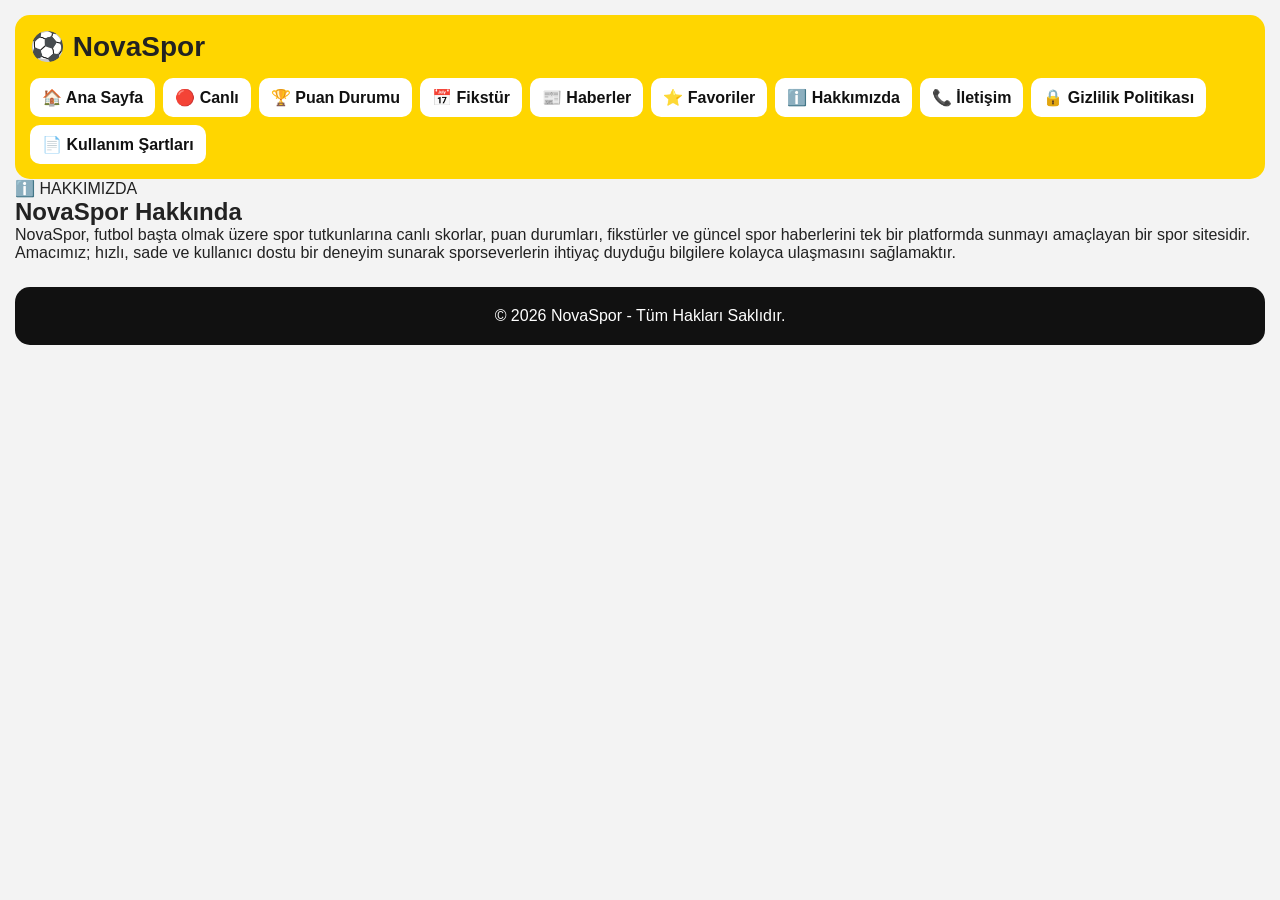
<file: about.html>
<!DOCTYPE html>
<html lang="tr">

<head>
    <meta charset="UTF-8">
    <meta name="viewport" content="width=device-width, initial-scale=1.0">
    <title>NovaSpor | Hakkımızda</title>

    <link rel="stylesheet" href="css/style.css">
</head>

<body>

<header>

<div class="logo">
⚽ <span>Nova</span>Spor
</div>

<nav>
<a href="index.html">🏠 Ana Sayfa</a>
<a href="live.html">🔴 Canlı</a>
<a href="standings.html">🏆 Puan Durumu</a>
<a href="fixtures.html">📅 Fikstür</a>
<a href="news.html">📰 Haberler</a>
<a href="favorites.html">⭐ Favoriler</a>
<a href="about.html">ℹ️ Hakkımızda</a>
<a href="contact.html">📞 İletişim</a>
<a href="privacy.html">🔒 Gizlilik Politikası</a>
<a href="terms.html">📄 Kullanım Şartları</a>
</nav>

</header>

<section class="hero">

<div class="hero-left">

<span class="badge">ℹ️ HAKKIMIZDA</span>

<h1>NovaSpor Hakkında</h1>

<p>
NovaSpor, futbol başta olmak üzere spor tutkunlarına canlı skorlar, puan durumları, fikstürler ve güncel spor haberlerini tek bir platformda sunmayı amaçlayan bir spor sitesidir.
</p>

<p>
Amacımız; hızlı, sade ve kullanıcı dostu bir deneyim sunarak sporseverlerin ihtiyaç duyduğu bilgilere kolayca ulaşmasını sağlamaktır.
</p>

</div>

</section>

<footer>

<p>© 2026 NovaSpor - Tüm Hakları Saklıdır.</p>

</footer>

</body>

</html>
</file>
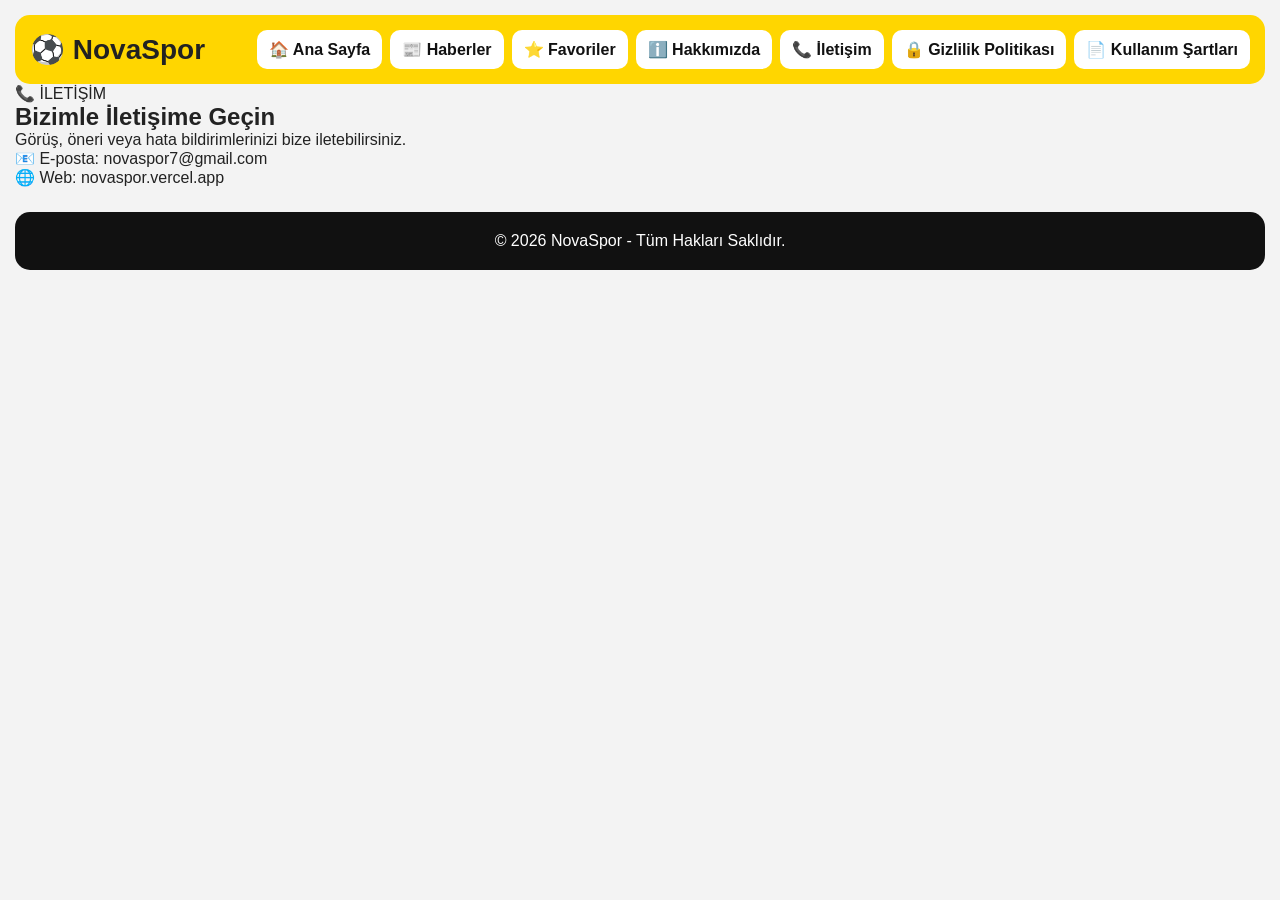
<file: contact.html>
<!DOCTYPE html>
<html lang="tr">
<head>
    <meta charset="UTF-8">
    <meta name="viewport" content="width=device-width, initial-scale=1.0">
    <title>NovaSpor | İletişim</title>

    <link rel="stylesheet" href="css/style.css">
</head>
<body>

<header>

<div class="logo">
⚽ <span>Nova</span>Spor
</div>

<nav>
<a href="index.html">🏠 Ana Sayfa</a>
<a href="news.html">📰 Haberler</a>
<a href="favorites.html">⭐ Favoriler</a>
<a href="about.html">ℹ️ Hakkımızda</a>
<a href="contact.html">📞 İletişim</a>
<a href="privacy.html">🔒 Gizlilik Politikası</a>
<a href="terms.html">📄 Kullanım Şartları</a>
</nav>

</header>

<section class="hero">

<div class="hero-left">

<span class="badge">📞 İLETİŞİM</span>

<h1>Bizimle İletişime Geçin</h1>

<p>
Görüş, öneri veya hata bildirimlerinizi bize iletebilirsiniz.
</p>

<p>
📧 E-posta: novaspor7@gmail.com
</p>

<p>
🌐 Web: novaspor.vercel.app
</p>

</div>

</section>

<footer>

<p>© 2026 NovaSpor - Tüm Hakları Saklıdır.</p>

</footer>

</body>
</html>
</file>
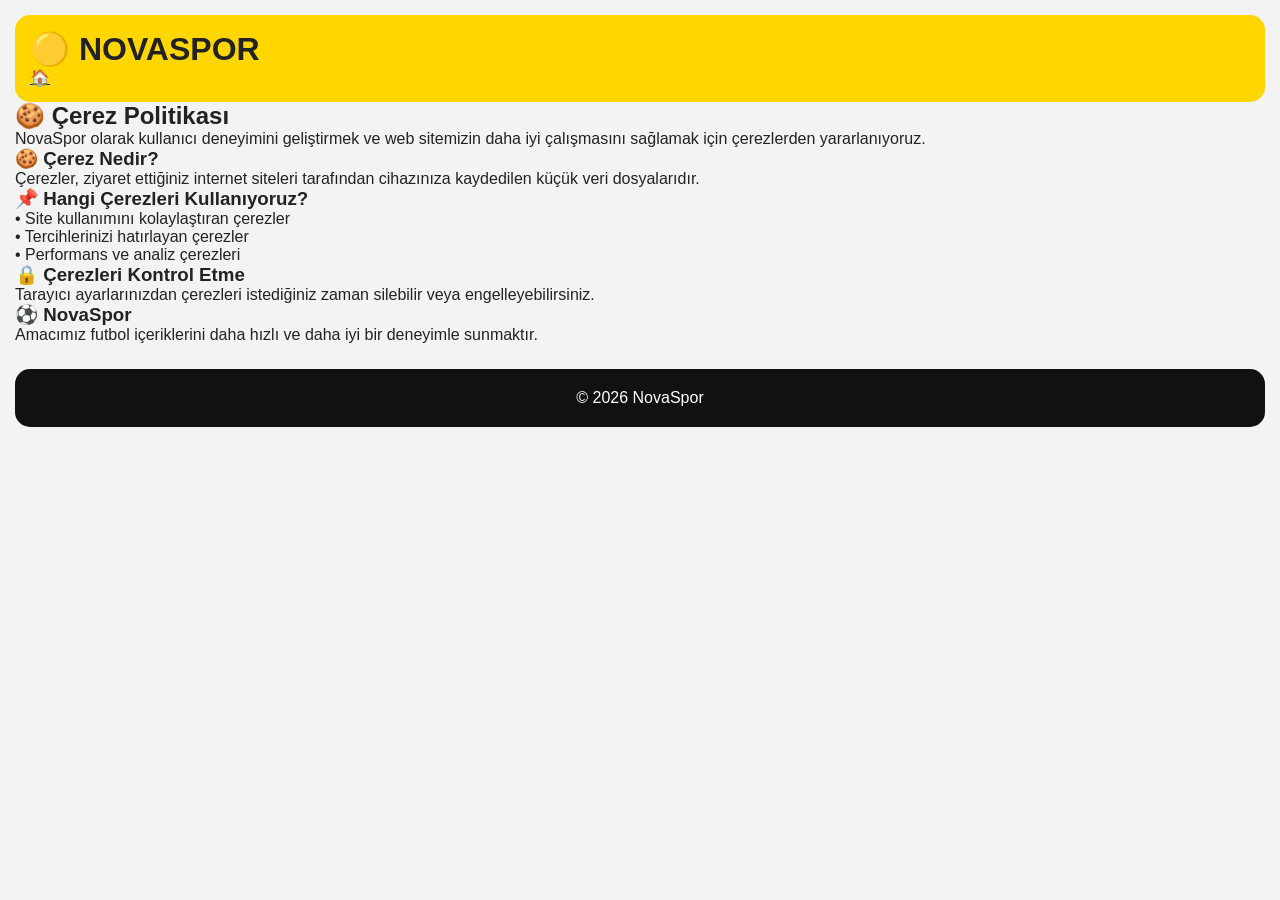
<file: cookie.html>
<!DOCTYPE html>
<html lang="tr">

<head>

<meta charset="UTF-8">

<meta name="viewport" content="width=device-width, initial-scale=1.0">

<title>NovaSpor - Çerez Politikası</title>

<link rel="stylesheet" href="css/style.css">

</head>


<body>


<header>

<div class="topbar">

<h1>🟡 NOVASPOR</h1>

<a href="index.html">
🏠
</a>

</div>

</header>



<main>


<section class="card">


<h2>🍪 Çerez Politikası</h2>


<p>
NovaSpor olarak kullanıcı deneyimini geliştirmek ve web sitemizin daha iyi çalışmasını sağlamak için çerezlerden yararlanıyoruz.
</p>


<h3>🍪 Çerez Nedir?</h3>


<p>
Çerezler, ziyaret ettiğiniz internet siteleri tarafından cihazınıza kaydedilen küçük veri dosyalarıdır.
</p>



<h3>📌 Hangi Çerezleri Kullanıyoruz?</h3>


<p>

• Site kullanımını kolaylaştıran çerezler<br>

• Tercihlerinizi hatırlayan çerezler<br>

• Performans ve analiz çerezleri

</p>



<h3>🔒 Çerezleri Kontrol Etme</h3>


<p>
Tarayıcı ayarlarınızdan çerezleri istediğiniz zaman silebilir veya engelleyebilirsiniz.
</p>



<h3>⚽ NovaSpor</h3>


<p>
Amacımız futbol içeriklerini daha hızlı ve daha iyi bir deneyimle sunmaktır.
</p>



</section>


</main>



<footer>

<p>
© 2026 NovaSpor
</p>

</footer>



</body>

</html>
</file>
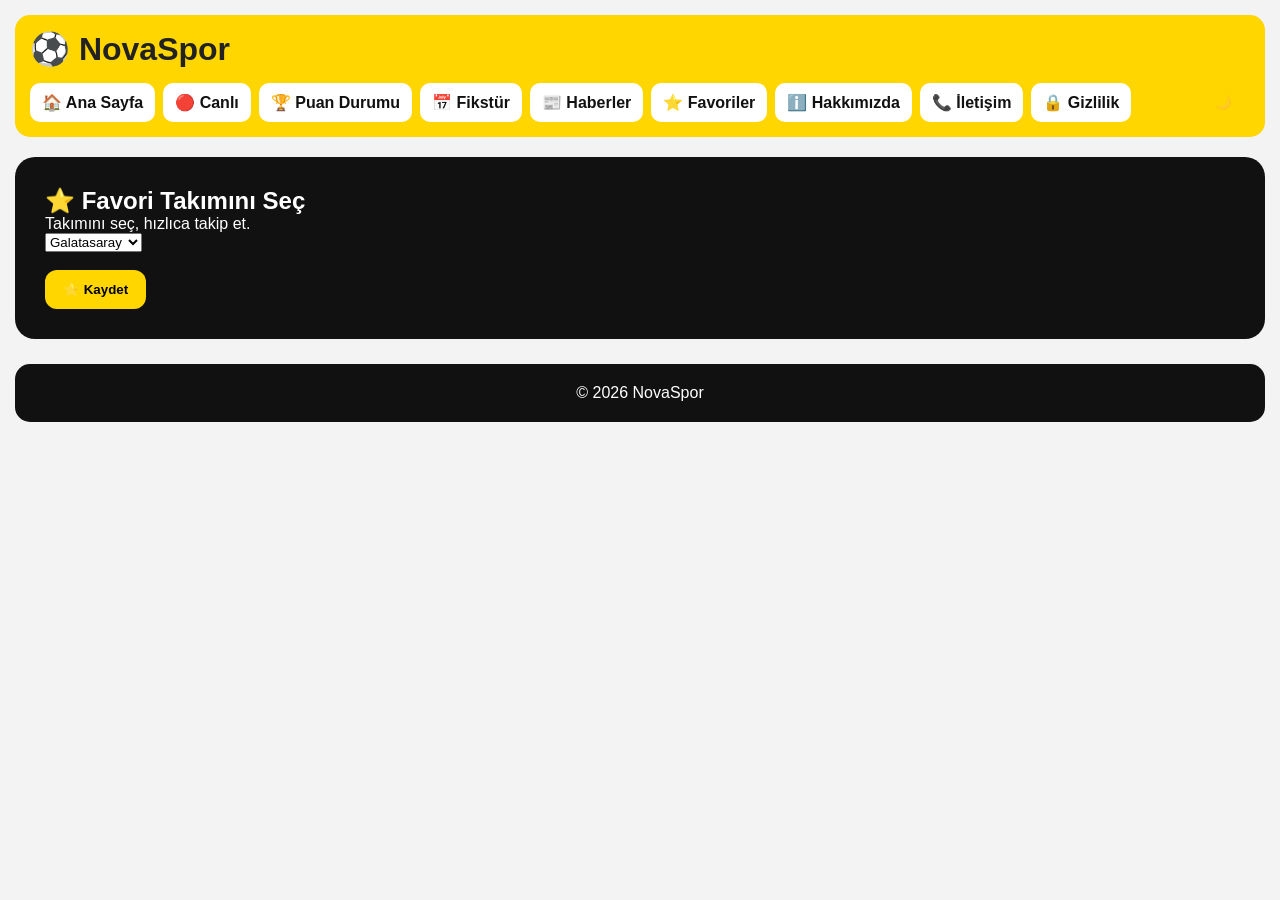
<file: favorites.html>
<!DOCTYPE html>
<html lang="tr">

<head>

<meta charset="UTF-8">
<meta name="viewport" content="width=device-width, initial-scale=1.0">

<title>NovaSpor - Favoriler</title>

<link rel="stylesheet" href="css/style.css">

</head>


<body>


<header>

<h1>⚽ NovaSpor</h1>


<nav>

<a href="index.html">🏠 Ana Sayfa</a>

<a href="live.html">🔴 Canlı</a>

<a href="standings.html">🏆 Puan Durumu</a>

<a href="fixtures.html">📅 Fikstür</a>

<a href="news.html">📰 Haberler</a>

<a href="favorites.html" class="active">⭐ Favoriler</a>

<a href="about.html">ℹ️ Hakkımızda</a>

<a href="contact.html">📞 İletişim</a>

<a href="privacy.html">🔒 Gizlilik</a>

</nav>


<button id="darkBtn">
🌙
</button>


</header>




<main>


<section class="welcome">


<h2>⭐ Favori Takımını Seç</h2>


<p>
Takımını seç, hızlıca takip et.
</p>


<select id="teamSelect">


<option value="Galatasaray">
Galatasaray
</option>


<option value="Fenerbahçe">
Fenerbahçe
</option>


<option value="Beşiktaş">
Beşiktaş
</option>


<option value="Trabzonspor">
Trabzonspor
</option>


<option value="Başakşehir">
Başakşehir
</option>


</select>


<br><br>


<button onclick="saveFavorite()">
⭐ Kaydet
</button>


<h3 id="favoriteTeam"></h3>


</section>


</main>




<footer>

<p>
© 2026 NovaSpor
</p>

</footer>




<script src="js/favorites.js"></script>

<script src="js/darkmode.js"></script>


</body>

</html>
</file>
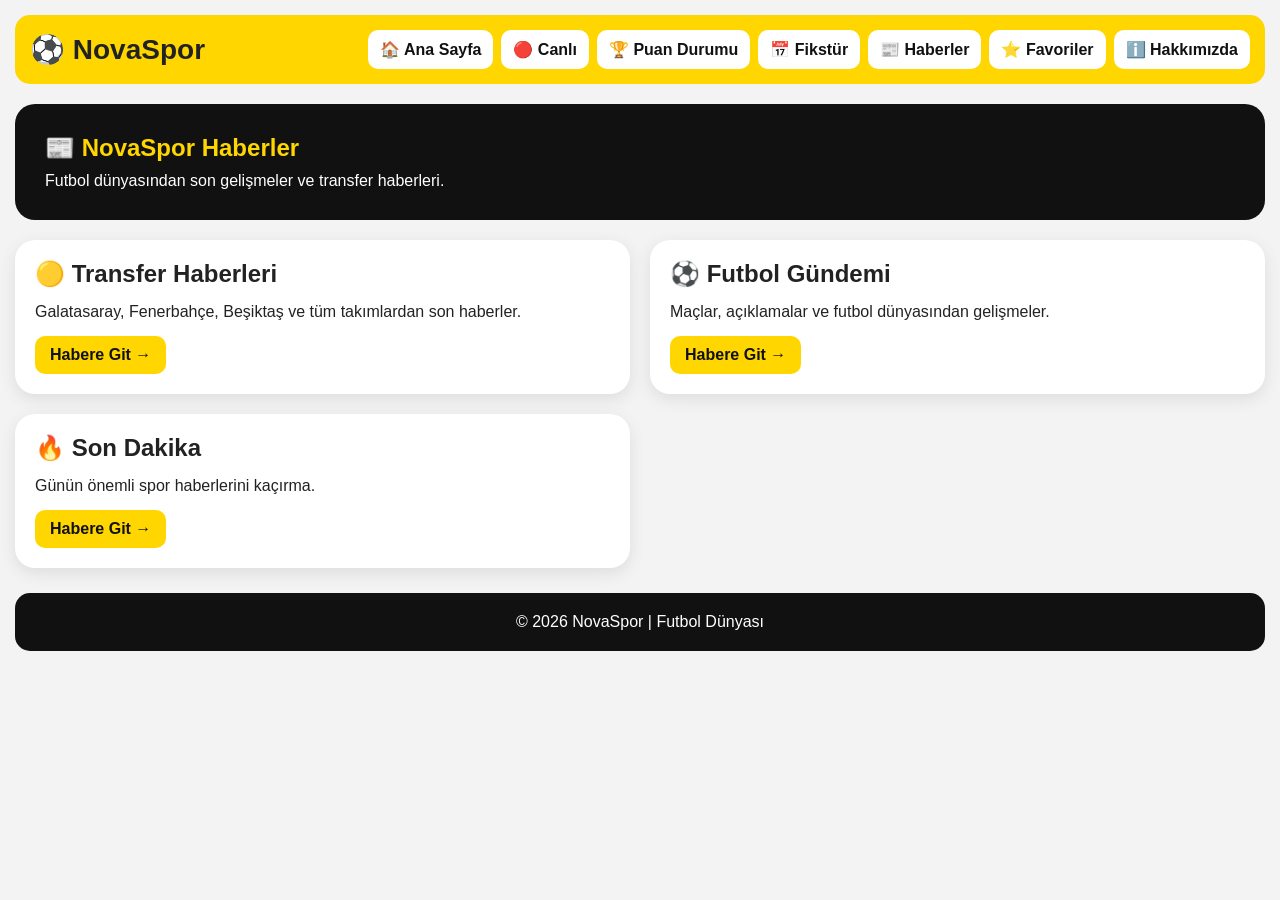
<file: news.html>
<!DOCTYPE html>
<html lang="tr">

<head>

<meta charset="UTF-8">
<meta name="viewport" content="width=device-width, initial-scale=1.0">

<title>NovaSpor - Haberler</title>

<link rel="stylesheet" href="css/style.css">

</head>


<body>


<header>

<div class="logo">
⚽ <b>NovaSpor</b>
</div>


<nav>

<a href="index.html">🏠 Ana Sayfa</a>

<a href="live.html">🔴 Canlı</a>

<a href="standings.html">🏆 Puan Durumu</a>

<a href="fixtures.html">📅 Fikstür</a>

<a href="news.html">📰 Haberler</a>

<a href="favorites.html">⭐ Favoriler</a>

<a href="about.html">ℹ️ Hakkımızda</a>

</nav>


</header>





<main>


<section class="welcome">


<h1>
📰 NovaSpor Haberler
</h1>


<p>
Futbol dünyasından son gelişmeler ve transfer haberleri.
</p>


</section>







<section class="cards">



<a class="box news-link"
href="https://sites.google.com/view/novassporr/haberler"
target="_blank">


<h2>
🟡 Transfer Haberleri
</h2>


<p>
Galatasaray, Fenerbahçe, Beşiktaş ve tüm takımlardan son haberler.
</p>


<b>
Habere Git →
</b>


</a>






<a class="box news-link"
href="https://sites.google.com/view/novassporr/haberler"
target="_blank">


<h2>
⚽ Futbol Gündemi
</h2>


<p>
Maçlar, açıklamalar ve futbol dünyasından gelişmeler.
</p>


<b>
Habere Git →
</b>


</a>





<a class="box news-link"
href="https://sites.google.com/view/novassporr/haberler"
target="_blank">


<h2>
🔥 Son Dakika
</h2>


<p>
Günün önemli spor haberlerini kaçırma.
</p>


<b>
Habere Git →
</b>


</a>



</section>


</main>





<footer>

<p>
© 2026 NovaSpor | Futbol Dünyası
</p>

</footer>



</body>

</html>
</file>
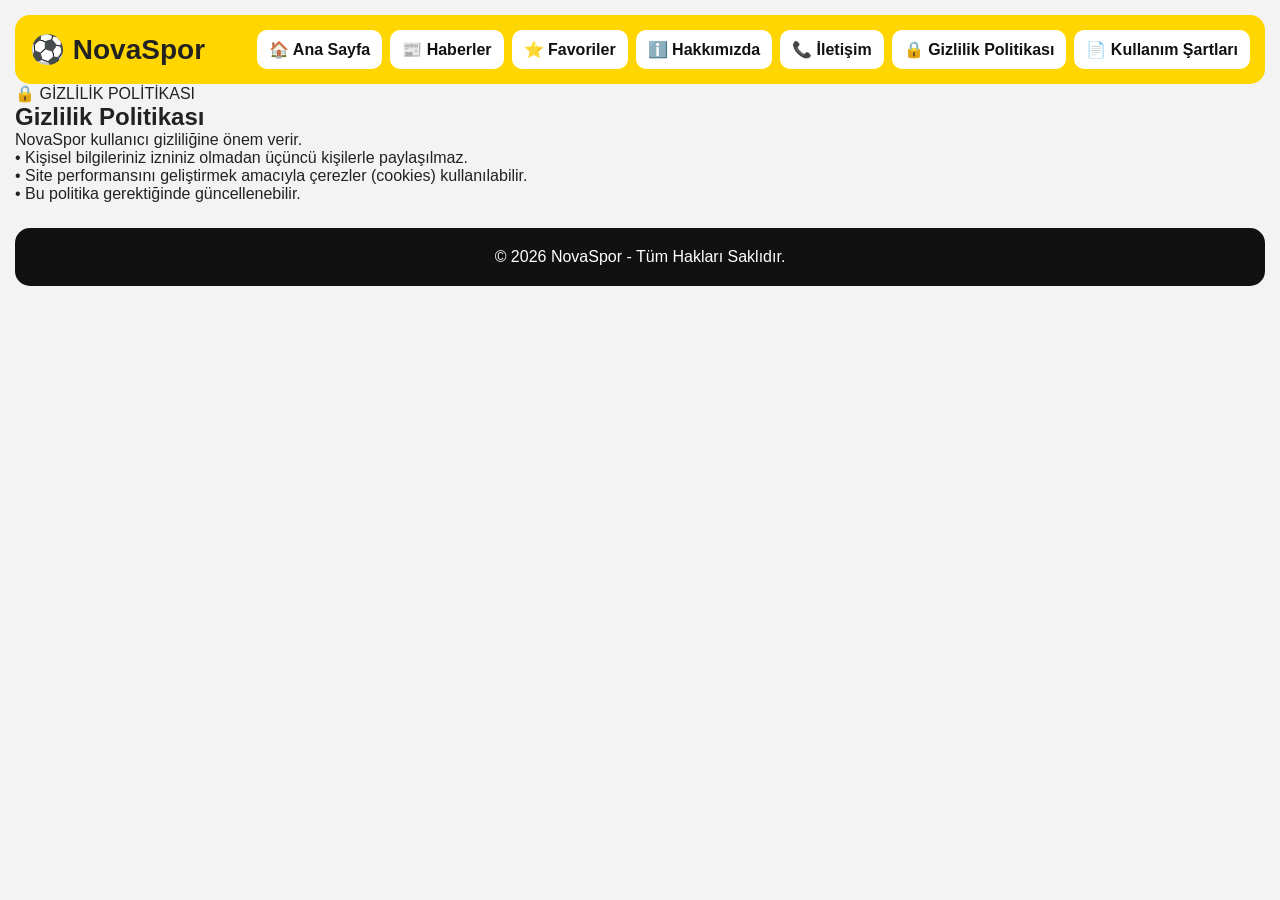
<file: privacy.html>
<!DOCTYPE html>
<html lang="tr">

<head>
    <meta charset="UTF-8">
    <meta name="viewport" content="width=device-width, initial-scale=1.0">
    <title>NovaSpor | Gizlilik Politikası</title>

    <link rel="stylesheet" href="css/style.css">
</head>

<body>

<header>

<div class="logo">
⚽ <span>Nova</span>Spor
</div>

<nav>
<a href="index.html">🏠 Ana Sayfa</a>
<a href="news.html">📰 Haberler</a>
<a href="favorites.html">⭐ Favoriler</a>
<a href="about.html">ℹ️ Hakkımızda</a>
<a href="contact.html">📞 İletişim</a>
<a href="privacy.html">🔒 Gizlilik Politikası</a>
<a href="terms.html">📄 Kullanım Şartları</a>
</nav>

</header>

<section class="hero">

<div class="hero-left">

<span class="badge">🔒 GİZLİLİK POLİTİKASI</span>

<h1>Gizlilik Politikası</h1>

<p>
NovaSpor kullanıcı gizliliğine önem verir.
</p>

<p>
• Kişisel bilgileriniz izniniz olmadan üçüncü kişilerle paylaşılmaz.</p>

<p>
• Site performansını geliştirmek amacıyla çerezler (cookies) kullanılabilir.</p>

<p>
• Bu politika gerektiğinde güncellenebilir.</p>

</div>

</section>

<footer>

<p>© 2026 NovaSpor - Tüm Hakları Saklıdır.</p>

</footer>

</body>

</html>
</file>
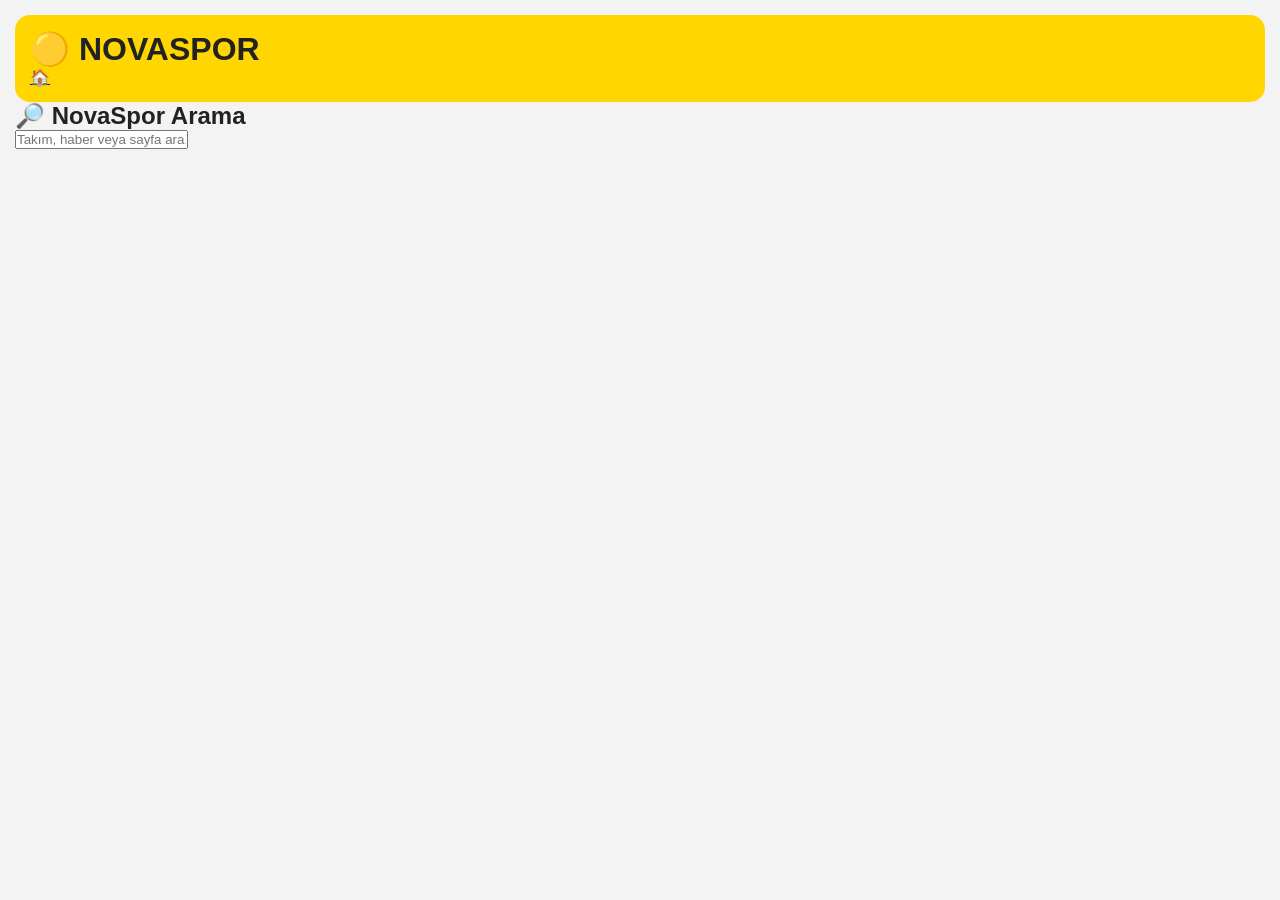
<file: search.html>
<!DOCTYPE html>
<html lang="tr">

<head>

<meta charset="UTF-8">

<meta name="viewport" content="width=device-width, initial-scale=1.0">

<title>NovaSpor - Arama</title>

<link rel="stylesheet" href="css/style.css">

</head>


<body>


<header>

<div class="topbar">

<h1>🟡 NOVASPOR</h1>

<a href="index.html">🏠</a>

</div>

</header>



<main>


<section class="card">


<h2>🔎 NovaSpor Arama</h2>


<input 
id="searchInput"
type="text"
placeholder="Takım, haber veya sayfa ara..."
onkeyup="searchSite()"
>



<div id="results"></div>


</section>


</main>




<script>


const content = [


{
name:"Galatasaray",
link:"favorites.html"
},


{
name:"Fenerbahçe",
link:"favorites.html"
},


{
name:"Beşiktaş",
link:"favorites.html"
},


{
name:"Trabzonspor",
link:"favorites.html"
},


{
name:"Canlı Maçlar",
link:"live.html"
},


{
name:"Puan Durumu",
link:"standings.html"
},


{
name:"Fikstür",
link:"fixtures.html"
},


{
name:"Haberler",
link:"news.html"
},


{
name:"Favoriler",
link:"favorites.html"
},


{
name:"Hakkımızda",
link:"about.html"
}


];





function searchSite(){


let value =
document
.getElementById("searchInput")
.value
.toLowerCase();



let results =
content.filter(item =>

item.name
.toLowerCase()
.includes(value)

);



let box =
document.getElementById("results");



box.innerHTML="";



if(value===""){

return;

}



if(results.length===0){

box.innerHTML=
`
<div class="search-result">
❌ Sonuç bulunamadı
</div>
`;

return;

}



results.forEach(item=>{


box.innerHTML +=

`

<a href="${item.link}" class="search-result">

⚽ ${item.name}

</a>

`;

});


}



</script>



</body>

</html>
</file>
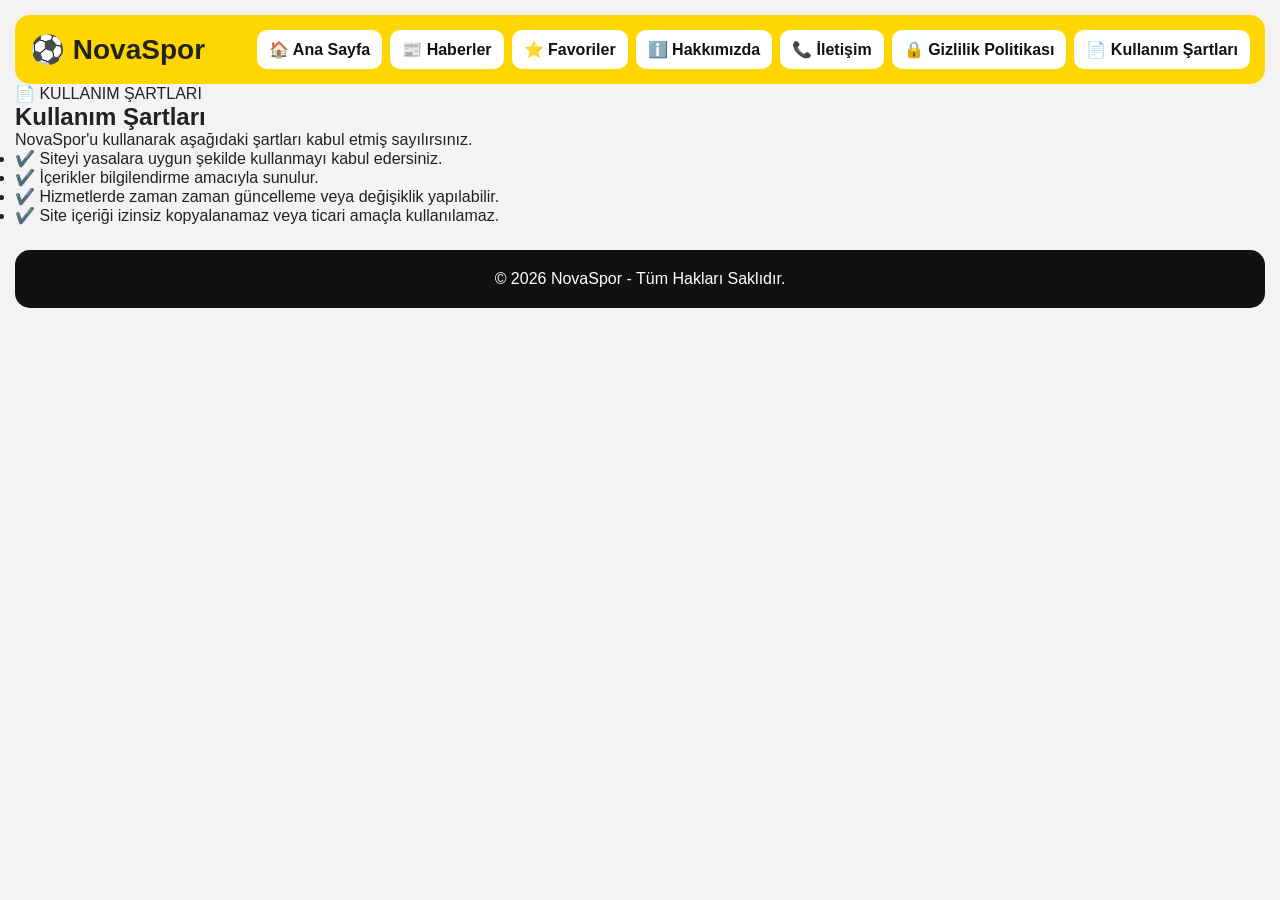
<file: terms.html>
<!DOCTYPE html>
<html lang="tr">

<head>
    <meta charset="UTF-8">
    <meta name="viewport" content="width=device-width, initial-scale=1.0">
    <title>NovaSpor | Kullanım Şartları</title>

    <link rel="stylesheet" href="css/style.css">
</head>

<body>

<header>

<div class="logo">
⚽ <span>Nova</span>Spor
</div>

<nav>
<a href="index.html">🏠 Ana Sayfa</a>
<a href="news.html">📰 Haberler</a>
<a href="favorites.html">⭐ Favoriler</a>
<a href="about.html">ℹ️ Hakkımızda</a>
<a href="contact.html">📞 İletişim</a>
<a href="privacy.html">🔒 Gizlilik Politikası</a>
<a href="terms.html">📄 Kullanım Şartları</a>
</nav>

</header>

<section class="hero">

<div class="hero-left">

<span class="badge">📄 KULLANIM ŞARTLARI</span>

<h1>Kullanım Şartları</h1>

<p>
NovaSpor'u kullanarak aşağıdaki şartları kabul etmiş sayılırsınız.
</p>

<ul>
<li>✔️ Siteyi yasalara uygun şekilde kullanmayı kabul edersiniz.</li>
<li>✔️ İçerikler bilgilendirme amacıyla sunulur.</li>
<li>✔️ Hizmetlerde zaman zaman güncelleme veya değişiklik yapılabilir.</li>
<li>✔️ Site içeriği izinsiz kopyalanamaz veya ticari amaçla kullanılamaz.</li>
</ul>

</div>

</section>

<footer>

<p>© 2026 NovaSpor - Tüm Hakları Saklıdır.</p>

</footer>

</body>

</html>
</file>
<file: css/style.css>
/* ======================
   NOVASPOR TASARIM
====================== */


*{
    margin:0;
    padding:0;
    box-sizing:border-box;
    font-family:Arial, sans-serif;
}



body{

    background:#f3f3f3;

    color:#222;

    padding:15px;

}



/* HEADER */


header{

    background:#ffd600;

    border-radius:15px;

    padding:15px;

    display:flex;

    align-items:center;

    justify-content:space-between;

    gap:15px;

    flex-wrap:wrap;

}



.logo{

    font-size:28px;

    font-weight:bold;

}



nav{

    display:flex;

    gap:8px;

    flex-wrap:wrap;

}



nav a{

    background:white;

    color:#111;

    text-decoration:none;

    padding:10px 12px;

    border-radius:10px;

    font-weight:bold;

}



nav a:hover{

    background:#111;

    color:white;

}






/* HOŞ GELDİN */


.welcome{

    margin-top:20px;

    background:#111;

    color:white;

    padding:30px;

    border-radius:20px;

}



.welcome h1{

    color:#ffd600;

    margin-bottom:10px;

}






/* KARTLAR */


.cards{

    margin-top:20px;

    display:grid;

    grid-template-columns:repeat(2,1fr);

    gap:20px;

}



.box{

    background:white;

    padding:20px;

    border-radius:20px;

    box-shadow:0 5px 15px #ddd;

}



.box h2{

    margin-bottom:15px;

}






/* FAVORİ */


#favoriteLogo{

    width:80px;

    height:80px;

    object-fit:contain;

}



button{

    background:#ffd600;

    border:none;

    padding:12px 18px;

    border-radius:12px;

    cursor:pointer;

    font-weight:bold;

}







/* HABER */


.news{

    margin-top:20px;

    background:white;

    padding:20px;

    border-radius:20px;

}



.news-item{

    margin-top:15px;

    background:#f5f5f5;

    padding:15px;

    border-radius:15px;

}







/* FOOTER */


footer{

    margin-top:25px;

    background:#111;

    color:white;

    padding:20px;

    text-align:center;

    border-radius:15px;

}






/* MOBİL */


@media(max-width:700px){


.cards{

grid-template-columns:1fr;

}


header{

flex-direction:column;

}


nav{

justify-content:center;

}


}
/* 🌙 KARANLIK MOD */


.dark-button{

background:#111;

color:white;

border:none;

padding:10px 15px;

border-radius:12px;

cursor:pointer;

font-size:18px;

}





body.dark{

background:#111;

color:white;

}





body.dark header{

background:#000;

}





body.dark .box{

background:#1f1f1f;

color:white;

}





body.dark .welcome{

background:#000;

}





body.dark .news{

background:#1f1f1f;

color:white;

}





body.dark .news-item{

background:#333;

color:white;

}





body.dark nav a{

background:#222;

color:white;

}





body.dark footer{

background:#000;

}
.standing-row{

display:flex;

justify-content:space-between;

padding:10px;

margin:5px 0;

background:#f5f5f5;

border-radius:10px;

}



body.dark .standing-row{

background:#333;

color:white;

}
.news-list{

display:flex;

flex-direction:column;

gap:15px;

}



.news-item{

display:block;

text-decoration:none;

color:#222;

background:#f5f5f5;

padding:15px;

border-radius:15px;

}



.news-item:hover{

transform:scale(1.02);

}



body.dark .news-item{

background:#333;

color:white;

}
.news-link{

text-decoration:none;

color:inherit;

cursor:pointer;

}



.news-link b{

display:inline-block;

margin-top:15px;

background:#ffd600;

padding:10px 15px;

border-radius:10px;

color:#111;

}



.news-link:hover{

transform:translateY(-5px);

}
.news{
    margin-top:20px;
}


.news-item{

display:block;

background:white;

padding:15px;

margin-top:10px;

border-radius:15px;

text-decoration:none;

color:#111;

box-shadow:0 4px 10px #ddd;

}



.news-item:hover{

transform:scale(1.02);

}



body.dark .news-item{

background:#222;

color:white;

}
.cookie-box{

position:fixed;

bottom:20px;

left:50%;

transform:translateX(-50%);

background:#111;

color:white;

padding:15px 20px;

border-radius:15px;

display:flex;

align-items:center;

gap:15px;

z-index:9999;

box-shadow:0 5px 20px #000;

}



.cookie-box button{

background:#ffd600;

color:#111;

padding:10px 15px;

border-radius:10px;

border:none;

cursor:pointer;

font-weight:bold;

}



#cookieClose{

background:#333;

color:white;

}



body.dark .cookie-box{

background:#222;

}
.search-box{

margin-top:20px;

}


.search-box input{

width:100%;

max-width:500px;

padding:15px;

border-radius:15px;

border:2px solid #ffd600;

font-size:16px;

outline:none;

}



body.dark .search-box input{

background:#222;

color:white;

border-color:#ffd600;

}
/* 📱 MOBİL MENÜ */


.menu-btn{

display:none;

font-size:30px;

cursor:pointer;

background:#ffd600;

padding:8px 12px;

border-radius:12px;

}



@media(max-width:700px){


header{

position:relative;

}



.menu-btn{

display:block;

}



nav#mobileMenu{

display:none;

flex-direction:column;

width:100%;

background:#ffd600;

padding:15px;

border-radius:15px;

margin-top:10px;

}



nav#mobileMenu.active{

display:flex;

}



nav#mobileMenu a{

width:100%;

text-align:center;

}



nav#mobileMenu .dark-button{

margin:auto;

}


}
/* MOBİL MENÜ */

.menu-btn{
    display:none;
    font-size:30px;
    cursor:pointer;
}


@media(max-width:700px){

.menu-btn{
    display:block;
}


nav#mobileMenu{

    display:none;
    flex-direction:column;
    gap:10px;

}


nav#mobileMenu.active{

    display:flex !important;

}


}
</file>
